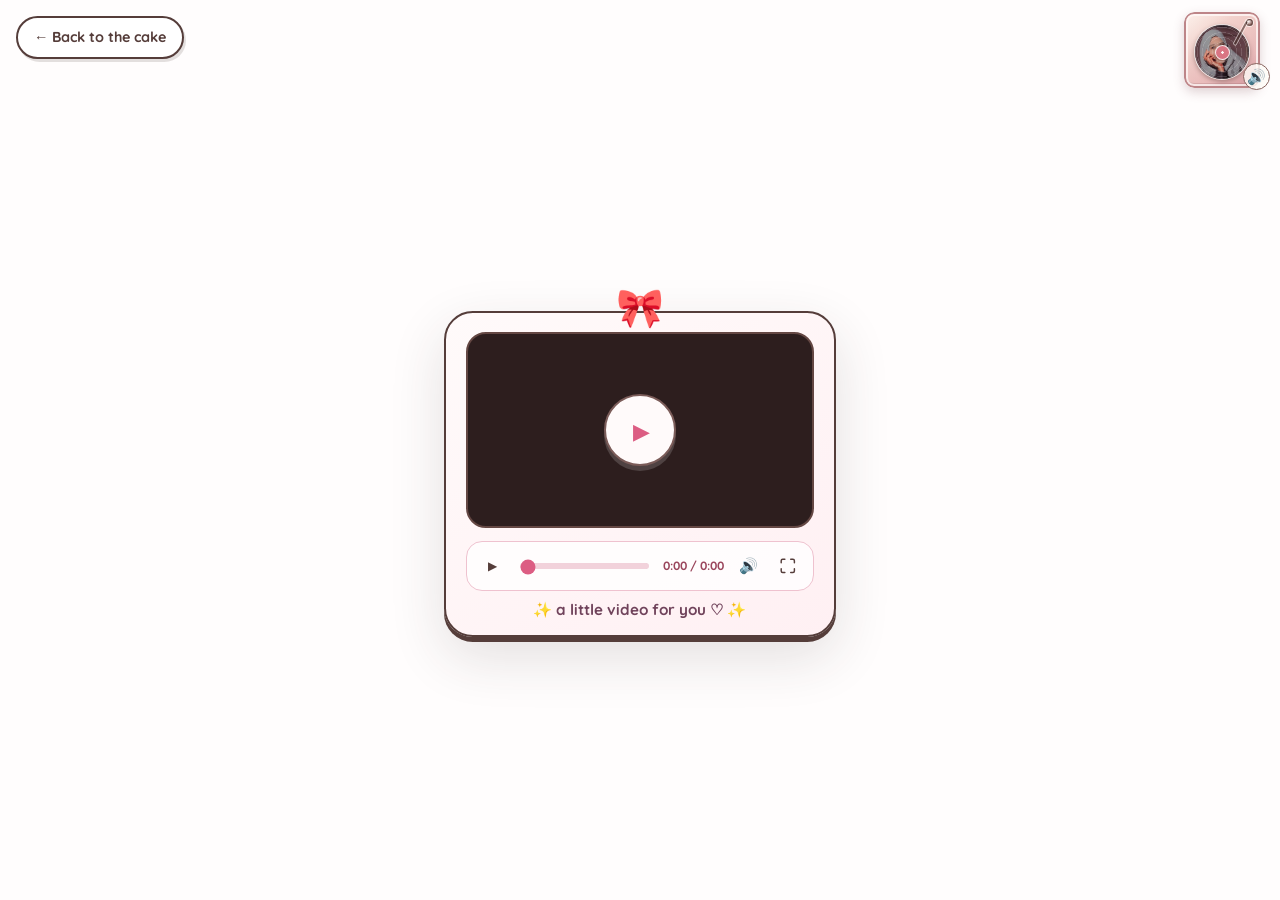
<file: final-surprise.html>
<!DOCTYPE html>
<html lang="en">
<head>
  <meta charset="UTF-8" />
  <meta name="viewport" content="width=device-width, initial-scale=1.0" />
  <meta name="theme-color" content="#fff6f7" />
  <title>One Last Surprise 💝</title>
  <link rel="preconnect" href="https://fonts.googleapis.com">
  <link rel="preconnect" href="https://fonts.gstatic.com" crossorigin>
  <link href="https://fonts.googleapis.com/css2?family=Caveat:wght@600;700&family=Fredoka:wght@500;600;700&family=Quicksand:wght@500;600;700&display=swap" rel="stylesheet">
  <link rel="stylesheet" href="final-surprise.css" />
  <link rel="stylesheet" href="music-player.css" />
  <script src="music-config.js" defer></script>
  <script src="music-player.js" defer></script>
</head>
<body>
  <a class="back-link" href="cake.html">← Back to the cake</a>

  <main class="surprise-card">
    <div class="bow" aria-hidden="true">🎀</div>
    <div class="video-frame">
      <video id="surprise-video" playsinline preload="metadata" aria-label="A little birthday memory">
        <source src="media/final-surprise.mp4" type="video/mp4" />
      </video>
      <button id="center-play-button" class="center-play-button" type="button" aria-label="Play video">
        <span aria-hidden="true">▶</span>
      </button>
    </div>

    <div class="player-controls" aria-label="Video controls">
      <button id="play-button" class="control-button play-control" type="button" aria-label="Play video">▶</button>
      <label class="sr-only" for="video-seek">Seek through video</label>
      <input id="video-seek" class="seek-slider" type="range" min="0" max="1000" value="0" />
      <span id="video-time" class="video-time" aria-live="off">0:00 / 0:00</span>
      <button id="mute-button" class="control-button" type="button" aria-label="Mute video">🔊</button>
      <button id="fullscreen-button" class="control-button fullscreen-control" type="button" aria-label="Enter fullscreen">
        <svg viewBox="0 0 24 24" aria-hidden="true">
          <path d="M8 3H5a2 2 0 0 0-2 2v3M16 3h3a2 2 0 0 1 2 2v3M21 16v3a2 2 0 0 1-2 2h-3M8 21H5a2 2 0 0 1-2-2v-3" />
        </svg>
      </button>
    </div>

    <p id="video-status" class="video-status" role="status" aria-live="polite" hidden></p>
    <p class="memory-caption">✨ a little video for you ♡ ✨</p>
  </main>

  <script src="final-surprise.js"></script>
</body>
</html>
</file>
<file: final-surprise.css>
:root {
  color-scheme: light;
  --ink: #553d3a;
  --pink: #dc5d83;
  --pale-pink: #f2d2db;
}

* {
  box-sizing: border-box;
}

body {
  display: grid;
  min-height: 100vh;
  place-items: center;
  margin: 0;
  padding: 5rem 1rem 2rem;
  background: #fffdfd;
  color: var(--ink);
  font-family: "Quicksand", sans-serif;
}

button,
input {
  font: inherit;
}

button,
a {
  -webkit-tap-highlight-color: transparent;
}

button:focus-visible,
a:focus-visible,
input:focus-visible {
  outline: 3px solid #b783d1;
  outline-offset: 3px;
}

.back-link {
  position: absolute;
  top: 1rem;
  left: 1rem;
  padding: 0.65rem 1rem;
  border: 2px solid var(--ink);
  border-radius: 999px;
  background: #fff;
  color: var(--ink);
  font-size: 0.9rem;
  font-weight: 700;
  text-decoration: none;
  box-shadow: 2px 3px 0 rgba(58, 42, 41, 0.14);
}

.surprise-card {
  position: relative;
  width: min(100%, 550px);
  margin-inline: auto;
  padding: 1.2rem 1.2rem 1rem;
  border: 2px solid var(--ink);
  border-radius: 1.8rem;
  background: linear-gradient(145deg, #fffafa, #fff0f3);
  box-shadow: 0 5px 0 var(--ink), 0 20px 55px rgba(58, 42, 41, 0.14);
}

.bow {
  position: absolute;
  z-index: 1;
  top: -1.55rem;
  left: 50%;
  font-size: 2.4rem;
  line-height: 1;
  transform: translateX(-50%);
}

.video-frame {
  position: relative;
  overflow: hidden;
  /* aspect-ratio is set by JS to match the video's native ratio */
  aspect-ratio: 16 / 9; /* fallback until metadata loads */
  border: 2px solid #644743;
  border-radius: 1.25rem;
  background: #2d1e1e;
}

.video-frame video {
  display: block;
  width: 100%;
  height: auto;
  object-fit: contain;
}

.center-play-button {
  position: absolute;
  top: 50%;
  left: 50%;
  display: grid;
  width: 4.5rem;
  height: 4.5rem;
  place-items: center;
  padding: 0 0 0 0.15rem;
  border: 2px solid #7b5c59;
  border-radius: 50%;
  background: #fffafa;
  color: var(--pink);
  font-size: 1.35rem;
  cursor: pointer;
  box-shadow: 0 5px 0 rgba(255, 255, 255, 0.16);
  transform: translate(-50%, -50%);
  transition: transform 160ms ease, background 160ms ease;
}

.center-play-button:hover {
  background: #fff0f3;
  transform: translate(-50%, -50%) scale(1.06);
}

.video-frame.is-playing .center-play-button {
  display: none;
}

.player-controls {
  display: flex;
  align-items: center;
  gap: 0.75rem;
  min-height: 3.1rem;
  margin-top: 0.8rem;
  padding: 0.4rem 0.8rem;
  border: 1px solid #efc2cf;
  border-radius: 1rem;
  background: rgba(255, 255, 255, 0.82);
}

.control-button {
  display: grid;
  flex: 0 0 auto;
  width: 1.65rem;
  height: 1.8rem;
  place-items: center;
  padding: 0;
  border: 0;
  background: transparent;
  color: var(--ink);
  font-size: 0.95rem;
  cursor: pointer;
}

.play-control {
  font-size: 0.75rem;
}

.fullscreen-control svg {
  width: 1.1rem;
  fill: none;
  stroke: currentColor;
  stroke-linecap: round;
  stroke-linejoin: round;
  stroke-width: 2;
}

.seek-slider {
  width: 100%;
  min-width: 0;
  height: 0.4rem;
  accent-color: var(--pink);
  cursor: pointer;
}

.seek-slider::-webkit-slider-runnable-track {
  height: 0.35rem;
  border-radius: 999px;
  background: var(--pale-pink);
}

.seek-slider::-moz-range-track {
  height: 0.35rem;
  border-radius: 999px;
  background: var(--pale-pink);
}

.seek-slider::-webkit-slider-thumb {
  margin-top: -0.25rem;
}

.video-time {
  flex: 0 0 auto;
  color: #9a465c;
  font-size: 0.75rem;
  font-weight: 700;
  white-space: nowrap;
}

.video-status {
  margin: 0.6rem 0 0;
  color: #70435b;
  font-size: 0.75rem;
  font-weight: 600;
  line-height: 1.4;
  text-align: center;
}

.video-status code {
  font-family: monospace;
}

.memory-caption {
  margin: 0.6rem 0 0;
  color: #70435b;
  font-size: 0.95rem;
  font-weight: 700;
  text-align: center;
}

.sr-only {
  position: absolute;
  overflow: hidden;
  width: 1px;
  height: 1px;
  clip: rect(0, 0, 0, 0);
  white-space: nowrap;
  clip-path: inset(50%);
}

[hidden] {
  display: none !important;
}

@media (max-width: 480px) {
  .surprise-card {
    padding: 0.8rem 0.7rem 0.75rem;
  }

  .player-controls {
    gap: 0.45rem;
    padding: 0.35rem 0.5rem;
  }

  .video-time {
    font-size: 0.67rem;
  }
}

@media (prefers-reduced-motion: reduce) {
  *,
  *::before,
  *::after {
    scroll-behavior: auto !important;
    transition-duration: 0.01ms !important;
  }
}
</file>
<file: music-player.css>
.birthday-page-content {
  width: 100%;
}

.birthday-music-player {
  --player-ink: #4a312d;
  --player-rose: #d97583;
  position: fixed;
  z-index: 1000;
  top: 12px;
  right: 12px;
  width: min(420px, calc(100vw - 24px));
  padding: 12px;
  border: 2px solid #dfb3b9;
  border-radius: 20px;
  background: linear-gradient(145deg, rgba(255, 249, 248, 0.98), rgba(249, 221, 225, 0.98));
  color: var(--player-ink);
  box-shadow: 0 12px 32px rgba(74, 49, 45, 0.2);
  font-family: "Quicksand", sans-serif;
  backdrop-filter: blur(12px);
}

.birthday-music-player *,
.birthday-music-player *::before,
.birthday-music-player *::after {
  box-sizing: border-box;
}

.birthday-music-disc {
  display: none;
  width: 76px;
  height: 76px;
  padding: 0;
  overflow: hidden;
  border: 0;
  border-radius: 11px;
  background: transparent;
  box-shadow: 0 4px 11px rgba(122, 72, 78, 0.24);
  cursor: pointer;
  -webkit-tap-highlight-color: transparent;
}

.birthday-music-player .birthday-music-mute-collapsed {
  display: none;
}

.birthday-music-player.is-collapsed .birthday-music-mute-collapsed {
  position: absolute;
  z-index: 5;
  right: -2px;
  bottom: -2px;
  display: grid;
  width: 27px;
  height: 27px;
  font-size: 15px;
}

.birthday-music-mute {
  display: grid;
  width: 24px;
  height: 20px;
  flex: 0 0 auto;
  place-items: center;
  padding: 0;
  border: 0;
  border-radius: 0;
  background: transparent;
  color: #4a312d;
  font-size: 13px;
  cursor: pointer;
}

.birthday-music-mute:hover:not(:disabled) {
  border: none;
  background: transparent;
  box-shadow: none;
}

.birthday-music-volume-controls {
  display: flex;
  align-items: center;
  justify-content: flex-end;
  gap: 6px;
  margin-top: 5px;
}

.birthday-music-volume {
  width: 78px;
  height: 16px;
  margin: 0;
  accent-color: var(--player-rose);
  cursor: pointer;
}

.birthday-music-turntable {
  position: relative;
  display: block;
  width: 100%;
  height: 100%;
  overflow: hidden;
  border: 2px solid #bd8588;
  border-radius: 10px;
  background:
    linear-gradient(135deg, rgba(255, 255, 255, 0.45), transparent 34%),
    linear-gradient(145deg, #f9e3d9, #e8b8b8 72%, #cf9399);
  box-shadow:
    inset 0 0 0 2px rgba(255, 249, 248, 0.78),
    inset 0 -3px 0 rgba(122, 72, 78, 0.18);
}

.birthday-music-turntable::before {
  position: absolute;
  top: 5px;
  right: 5px;
  width: 7px;
  height: 7px;
  border: 1px solid rgba(74, 49, 45, 0.72);
  border-radius: 50%;
  background: radial-gradient(circle at 35% 30%, #fff9f7, #87625d 72%);
  box-shadow: 0 0 0 1px rgba(255, 249, 248, 0.7);
  content: "";
}

.birthday-music-turntable::after {
  position: absolute;
  z-index: 2;
  top: 7px;
  right: 12px;
  width: 2px;
  height: 26px;
  border: 1px solid rgba(74, 49, 45, 0.62);
  border-radius: 3px;
  background: linear-gradient(90deg, #fff9f7, #87625d 58%, #fff9f7);
  box-shadow: 0 0 0 1px rgba(255, 249, 248, 0.56);
  content: "";
  transform: rotate(28deg);
  transform-origin: 50% 4px;
}

.birthday-music-record {
  position: absolute;
  top: 10px;
  left: 8px;
  display: grid;
  width: 56px;
  height: 56px;
  place-items: center;
  overflow: hidden;
  border: 1px solid rgba(255, 249, 248, 0.88);
  border-radius: 50%;
  background:
    radial-gradient(circle, #f6c9ce 0 10%, #804d55 10.5% 12%, transparent 12.5%),
    repeating-radial-gradient(circle, transparent 0 3px, rgba(255, 249, 248, 0.18) 3.5px 4px),
    radial-gradient(circle at 35% 30%, #655257, #302327 65%, #171214);
  box-shadow: 0 2px 4px rgba(74, 49, 45, 0.36), inset 0 0 0 1px rgba(0, 0, 0, 0.24);
  transform-origin: center;
}

.birthday-music-record img {
  position: absolute;
  inset: 0;
  width: 100%;
  height: 100%;
  border-radius: 50%;
  object-fit: cover;
}

.birthday-music-record::after {
  position: absolute;
  inset: 0;
  border: 1px solid rgba(255, 255, 255, 0.16);
  border-radius: 50%;
  background: repeating-radial-gradient(circle, transparent 0 4px, rgba(255, 255, 255, 0.16) 4.6px 5px);
  content: "";
  pointer-events: none;
}

.birthday-music-disc-center {
  position: relative;
  z-index: 3;
  width: 15px;
  height: 15px;
  border: 1.5px solid rgba(255, 255, 255, 0.85);
  border-radius: 50%;
  background: radial-gradient(circle, #fff9f7 0 1px, #d97583 1.5px 100%);
  box-shadow: 0 1px 4px rgba(58, 42, 41, 0.3);
}

.birthday-music-player.is-collapsed {
  width: 84px;
  padding: 0;
  border: none;
  border-radius: 15px;
  background: transparent;
  box-shadow: none;
  backdrop-filter: none;
}

.birthday-music-player.is-collapsed .birthday-music-disc {
  display: block;
}

.birthday-music-player.is-collapsed .birthday-music-record {
  animation: birthday-vinyl-spin 1.8s linear infinite;
  animation-play-state: paused;
}

.birthday-music-player.is-collapsed.is-playing .birthday-music-record {
  animation-play-state: running;
}

.birthday-music-expanded {
  display: none;
}

.birthday-music-player.is-expanded .birthday-music-expanded {
  display: block;
}

.birthday-music-back {
  position: absolute;
  top: 12px;
  right: 12px;
  width: 29px !important;
  height: 29px !important;
  flex: 0 0 auto;
  font-size: 18px !important;
}

.birthday-music-main {
  display: grid;
  grid-template-columns: 78px minmax(0, 1fr);
  gap: 10px;
  align-items: start;
}

.birthday-music-cover {
  display: grid;
  width: 78px;
  height: 78px;
  place-items: center;
  overflow: hidden;
  border: 1.5px solid rgba(74, 49, 45, 0.24);
  border-radius: 13px;
  background: #f3c1ca;
  color: #8a4760;
  font-size: 30px;
}

.birthday-music-cover img {
  width: 100%;
  height: 100%;
  object-fit: cover;
}

.birthday-music-info {
  min-width: 0;
}

.birthday-music-title {
  min-width: 0;
  padding-right: 35px;
  overflow: hidden;
  margin: 1px 0 0;
  font-size: 14px;
  font-weight: 700;
  text-overflow: ellipsis;
  white-space: nowrap;
}

.birthday-music-artist {
  overflow: hidden;
  margin: 2px 0 6px;
  color: #87625d;
  font-size: 11px;
  text-overflow: ellipsis;
  white-space: nowrap;
}

.birthday-music-button {
  border: 1.5px solid #87625d;
  background: rgba(255, 253, 247, 0.8);
  color: var(--player-ink);
  cursor: pointer;
  font: inherit;
  font-weight: 700;
}

.birthday-music-button:hover:not(:disabled) {
  background: #fde8b2;
}

.birthday-music-lyrics {
  height: calc(3 * 1.35em);
  margin-top: 4px;
  overflow: hidden;
  color: #755e57;
  font-family: "Caveat", cursive;
  font-size: 14px;
  line-height: 1.35;
  scroll-behavior: smooth;
}

.birthday-music-lyric {
  overflow: hidden;
  margin: 0;
  opacity: 0.68;
  text-overflow: ellipsis;
  white-space: nowrap;
  line-height: 1.35;
}

.birthday-music-lyric.is-current {
  color: #a34459;
  font-weight: 700;
  opacity: 1;
}

.birthday-music-controls {
  display: flex;
  align-items: center;
  gap: 8px;
  margin-top: 10px;
}

.birthday-music-button {
  display: grid;
  width: 31px;
  height: 31px;
  flex: 0 0 auto;
  place-items: center;
  padding: 0;
  border-radius: 50%;
  font-size: 13px;
}

.birthday-music-volume-controls .birthday-music-mute {
  border: 0;
  background: transparent;
  box-shadow: none;
}

.birthday-music-button-primary {
  width: 38px;
  height: 38px;
  border-color: var(--player-ink);
  background: var(--player-ink);
  color: #fff9f7;
  font-size: 15px;
}

.birthday-music-button-primary:hover:not(:disabled) {
  background: #69484a;
}

.birthday-music-button:disabled,
.birthday-music-seek:disabled {
  cursor: not-allowed;
  opacity: 0.45;
}

.birthday-music-seek {
  width: 100%;
  min-width: 0;
  height: 5px;
  accent-color: var(--player-rose);
  cursor: pointer;
}

.birthday-music-time {
  flex: 0 0 auto;
  color: #755e57;
  font-size: 10px;
  font-variant-numeric: tabular-nums;
}

.birthday-music-status {
  margin: 6px 0 0;
  color: #755e57;
  font-size: 10px;
  line-height: 1.35;
}

.birthday-music-status:empty {
  display: none;
}

@keyframes birthday-vinyl-spin {
  to { transform: rotate(360deg); }
}

@media (max-width: 420px) {
  .birthday-music-player {
    top: 10px;
    right: 10px;
    width: min(370px, calc(100vw - 20px));
    padding: 10px;
  }

  .birthday-music-player.is-collapsed {
    width: 72px;
    padding: 0;
  }

  .birthday-music-disc {
    width: 64px;
    height: 64px;
  }

  .birthday-music-player.is-collapsed .birthday-music-mute-collapsed {
    right: -2px;
    bottom: -2px;
    width: 26px;
    height: 26px;
    font-size: 14px;
  }

  .birthday-music-mute {
    width: 24px;
    height: 20px;
    font-size: 12px;
  }

  .birthday-music-record {
    top: 8px;
    left: 6px;
    width: 48px;
    height: 48px;
  }

  .birthday-music-main {
    grid-template-columns: 68px minmax(0, 1fr);
    gap: 8px;
  }

  .birthday-music-cover {
    width: 68px;
    height: 68px;
  }

  .birthday-music-controls {
    gap: 7px;
    margin-top: 8px;
  }

  .birthday-music-time {
    font-size: 9px;
  }
}

@media (prefers-reduced-motion: reduce) {
  .birthday-music-lyrics {
    scroll-behavior: auto;
  }

  .birthday-music-player.is-collapsed .birthday-music-record {
    animation: none;
  }
}
</file>
